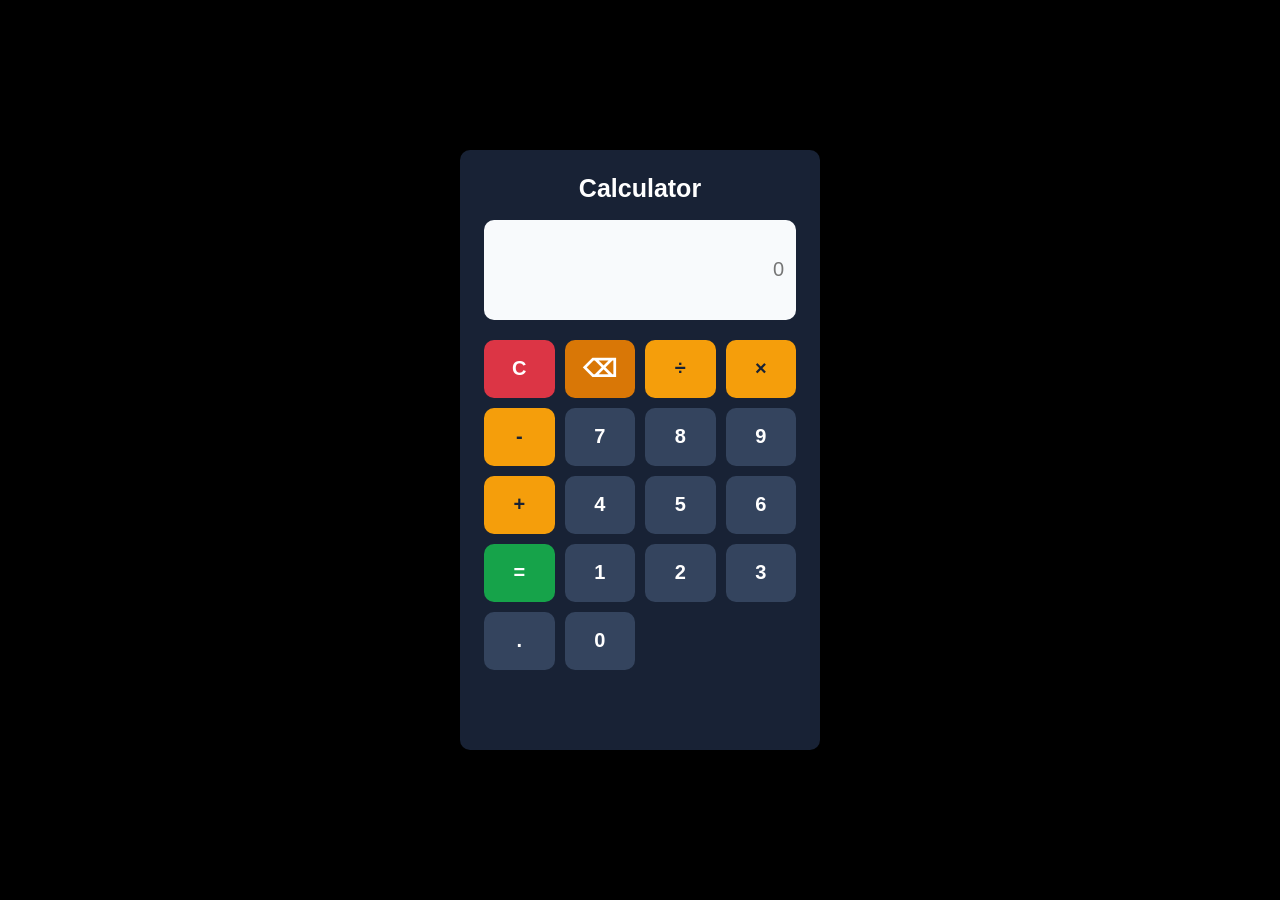
<file: Index.html>
<!DOCTYPE html>
<html lang="en">
<head>
     <meta charset="UTF-8">
     <meta name="viewport" content="width=device-width, initial-scale=1.0">
  <title>My Calculator</title>

  <link rel="stylesheet" href="calculator.css">
</head>
<body>
   
   <main class="calculator">
        
        <h1>Calculator</h1>
        
        <input 
        id="display"
        type="text"
        placeholder="0"
        readonly
        >
        
        

<div class="buttons">
  <button class="clear">C</button>
  <button class="backspace">⌫</button>
  <button class="operator">÷</button>
  <button class="operator">×</button>
  <button class="operator">-</button>

  <button class="number">7</button>
  <button class="number">8</button>
  <button class="number">9</button>
  <button class="operator">+</button>

  <button class="number">4</button>
  <button class="number">5</button>
  <button class="number">6</button>
  <button class="equals">=</button>


  <button class="number">1</button>
  <button class="number">2</button>
  <button class="number">3</button>
  <button class="decimal">.</button>
 <button class="number">0</button>
</div>
</main>
    <script src="calculator.js"></script> 
</body>
</html>
</file>
<file: calculator.css>
/* 1. Style The Wolhole Page */

* {
     
    box-sizing: border-box; 
}


body {
  font-family: Arial, sans-serif;
  background: black;
  margin: 0;
  min-height: 100vh;
  display: flex;
  justify-content: center;
  align-items: center;
  padding: 20px;
}


/* 2. Calculator Card */

.calculator {
    
     background: #182235;
     width: 100%;
     max-width:360px;
     padding:24px;
     border-radius:10px;
     box-shadow: 0 10px 30px rgba(0, 0, 0, 0.2);
 height:600px;
}



/* 3. Heading */

h1 {
     
     color: White;
     text-align:center;
     font-size:25px;
     margin-top:0px;
}


/* 4.Claculator Display */

#display {
     
     width: 100%;
     height: 100px;
     margin-bottom: 20px;
     padding:12px;
     border:none;
     border-radius:10px;
     background: #f8fafc;
  color: #182235;
  font-size: 20px;
  text-align: right;
}


/* 5. Button Layout */

.buttons {
  display: grid;
  grid-template-columns: repeat(4, 4fr);
  gap: 10px;
  
}



/* 6. All Buttons */
button {
  min-width: 0;
  height: 58px;
  border: none;
  border-radius: 10px;
  background: #34445e;
  color: white;
  font-size: 20px;
  font-weight: bold;
  cursor: pointer;
  transition: background 0.2s, transform 0.1s;
}


/* 7. Hover and press effects */
button:hover {
  background: #506582;
}

button:active {
  transform: scale(0.96);
}


/* 8. Operator Buttons */
 
 button.operator {
  background: #f59e0b;
  color: #182235;

}

button.operator:hover {
  background: #fbbf24;
}

/* Button Number */
button.number{
    
}


/* 9. Clear button */
button.clear {
  background: #dc3545;
  color: white;
  
}

button.clear:hover {
  background: #b91c1c;
}

 

/* 10. Equals button */
button.equals {
  background: #16a34a;
  color: white;
 
}

button.equals:hover {
  background: #15803d;
}

/* Backspace */
.backspace {
  background-color: #d97706;
  color: white;
  font-size: 24px;
  font-weight: bold;
  border: none;
  border-radius: 10px;
  cursor: pointer;
}

/* 11. Smaller screens */
@media (max-width: 380px) {
  .calculator {
    padding: 15px;
  }

  .buttons {
    gap: 7px;
  }

  button {
    height: 52px;
    font-size: 18px;
  }
}
</file>
